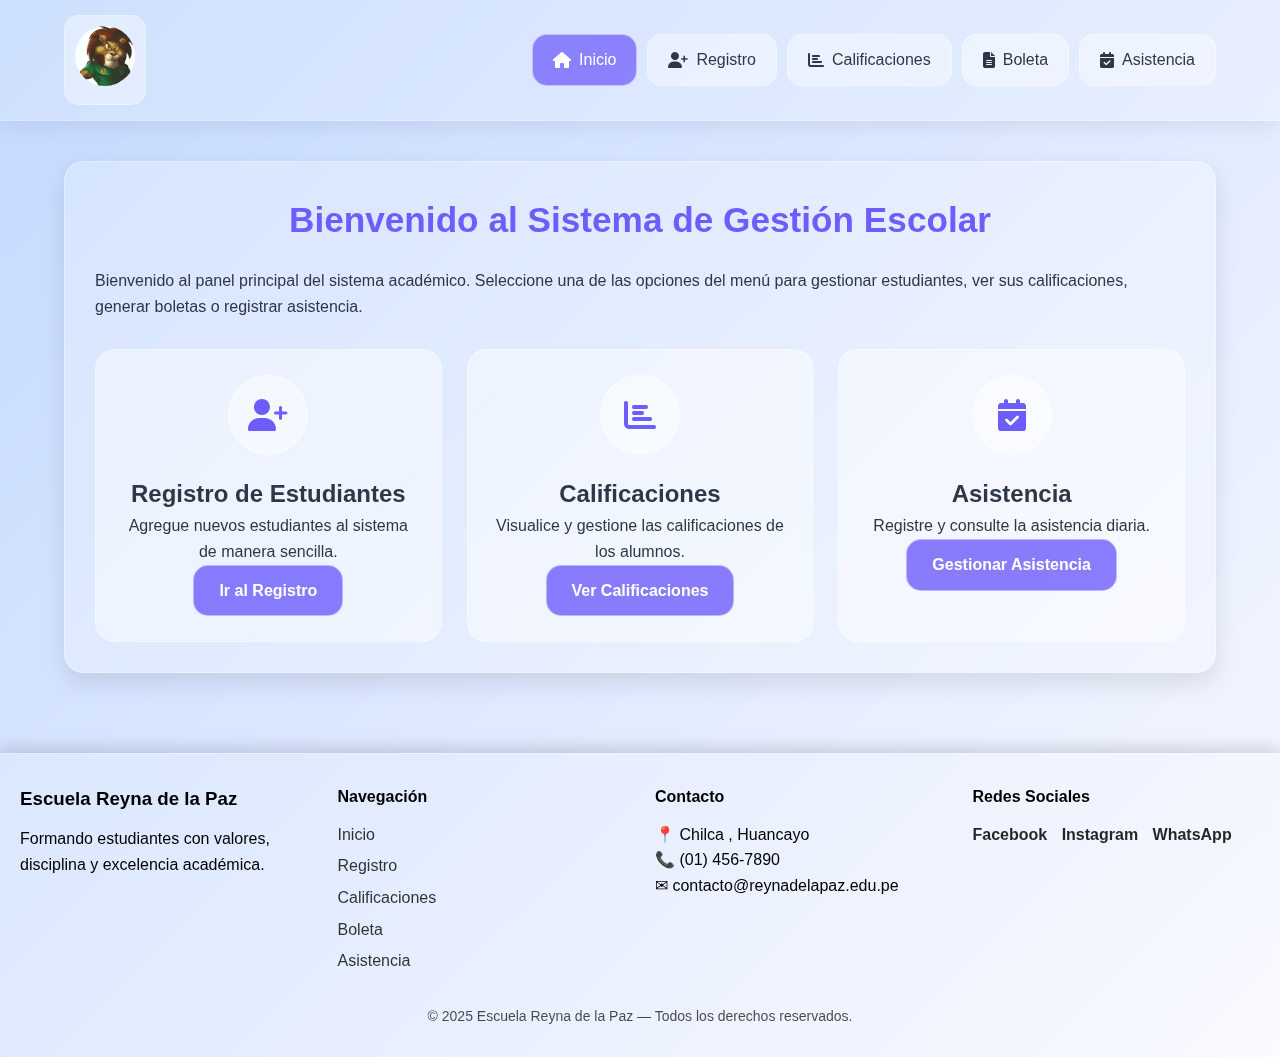
<file: index.html>
<!DOCTYPE html>
<html lang="es">
<head>
    <meta charset="UTF-8">
    <meta name="viewport" content="width=device-width, initial-scale=1.0">
    <title>Inicio - Escuela Reyna de la Paz</title>
    <link rel="stylesheet" href="https://cdnjs.cloudflare.com/ajax/libs/font-awesome/6.4.0/css/all.min.css">
    <link rel="stylesheet" href="styles.css">

</head>
<body>

<header>
    <div class="header-container">
        <div class="logo-wrapper">
            <div class="logo-container">
                <img src="/files/logo.jpg" class="logo" alt="Logo de la Escuela Reyna de la Paz">
            </div>
          
        </div>
        
        <nav>
            <a href="index.html" class="nav-link active">
                <i class="fas fa-home"></i> Inicio
            </a>
            <a href="registro.html" class="nav-link">
                <i class="fas fa-user-plus"></i> Registro
            </a>
            <a href="calificaciones.html" class="nav-link">
                <i class="fas fa-chart-bar"></i> Calificaciones
            </a>
            <a href="boleta.html" class="nav-link">
                <i class="fas fa-file-alt"></i> Boleta
            </a>
            <a href="asistencia.html" class="nav-link">
                <i class="fas fa-calendar-check"></i> Asistencia
            </a>
        </nav>
    </div>
</header>

<div class="container">
    <h1>Bienvenido al Sistema de Gestión Escolar</h1>
    <p>
        Bienvenido al panel principal del sistema académico.  
        Seleccione una de las opciones del menú para gestionar estudiantes, ver sus calificaciones, generar boletas o registrar asistencia.
    </p>
    <div class="section">
        <div class="card">
            <div class="card-icon">
                <i class="fas fa-user-plus"></i>
            </div>
            <h2>Registro de Estudiantes</h2>
            <p>Agregue nuevos estudiantes al sistema de manera sencilla.</p>
            <a href="registro.html" class="btn">Ir al Registro</a>
        </div>
        <div class="card">
            <div class="card-icon">
                <i class="fas fa-chart-bar"></i>
            </div>
            <h2>Calificaciones</h2>
            <p>Visualice y gestione las calificaciones de los alumnos.</p>
            <a href="calificaciones.html" class="btn">Ver Calificaciones</a>
        </div>
        <div class="card">
            <div class="card-icon">
                <i class="fas fa-calendar-check"></i>
            </div>
            <h2>Asistencia</h2>
            <p>Registre y consulte la asistencia diaria.</p>
            <a href="asistencia.html" class="btn">Gestionar Asistencia</a>
        </div>
    </div>
</div>

<footer class="footer">
    <div class="footer-contenedor">

        <div class="footer-col">
            <h3>Escuela Reyna de la Paz</h3>
            <p>Formando estudiantes con valores, disciplina y excelencia académica.</p>
        </div>

        <div class="footer-col">
            <h4>Navegación</h4>
            <ul>
                <li><a href="index.html">Inicio</a></li>
                <li><a href="registro.html">Registro</a></li>
                <li><a href="calificaciones.html">Calificaciones</a></li>
                <li><a href="boleta.html">Boleta</a></li>
                <li><a href="asistencia.html">Asistencia</a></li>
            </ul>
        </div>


        <div class="footer-col">
            <h4>Contacto</h4>
            <p>📍 Chilca , Huancayo</p>
            <p>📞 (01) 456-7890</p>
            <p>✉ contacto@reynadelapaz.edu.pe</p>
        </div>

        <div class="footer-col">
            <h4>Redes Sociales</h4>
            <div class="redes">
                <a href="#">Facebook</a>
                <a href="#">Instagram</a>
                <a href="#">WhatsApp</a>
            </div>
        </div>

    </div>

    <div class="footer-copy">
        © 2025 Escuela Reyna de la Paz — Todos los derechos reservados.
    </div>
</footer>

</body>
</html>
</file>
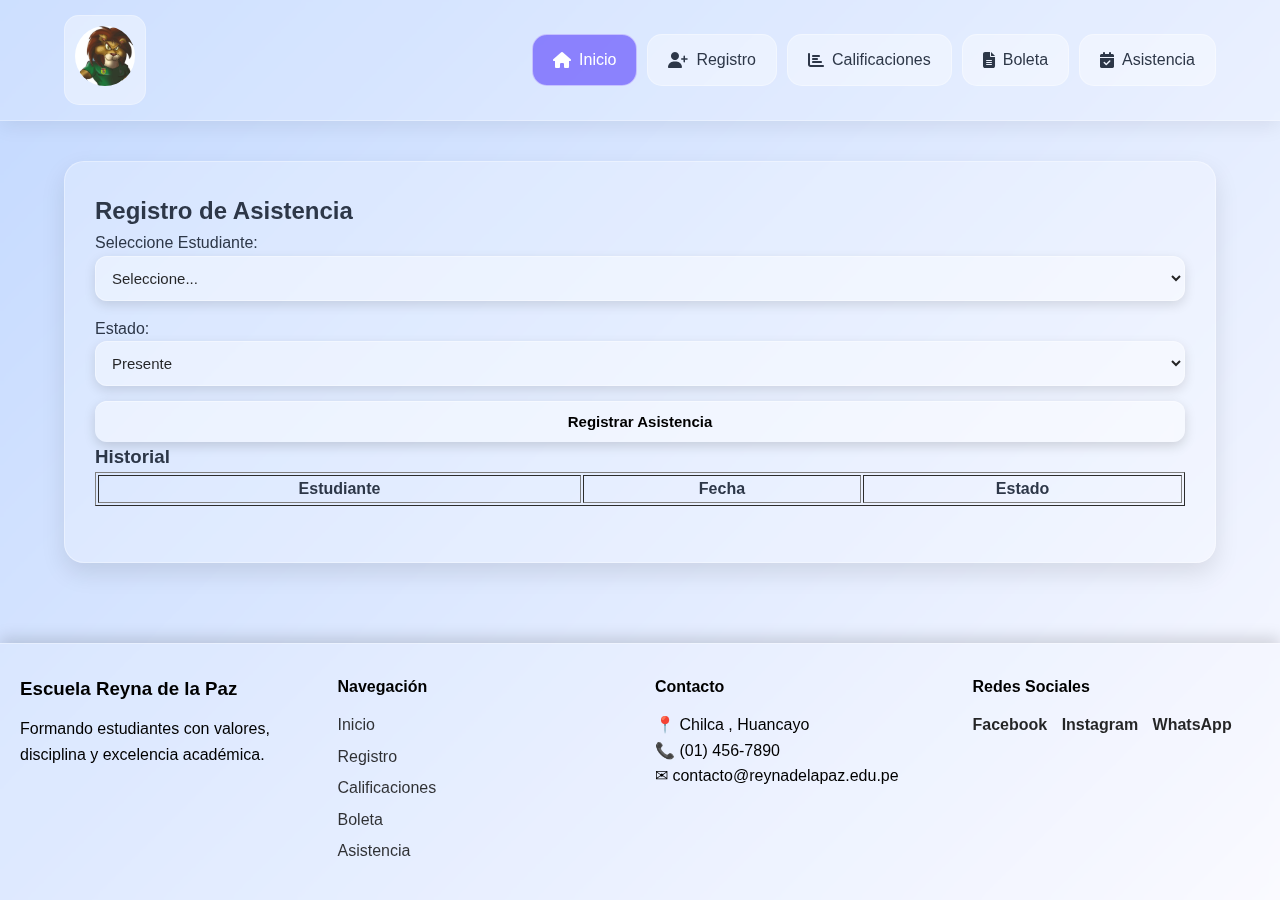
<file: asistencia.html>
<!DOCTYPE html>
<html lang="es">
<head>
    <meta charset="UTF-8">
    <title>Asistencia</title>
    <link rel="stylesheet" href="styles.css">
     <link rel="stylesheet" href="https://cdnjs.cloudflare.com/ajax/libs/font-awesome/6.4.0/css/all.min.css">
  
    <link rel="stylesheet" href="registro.css">
</head>

<body>

<header>
    <div class="header-container">
        <div class="logo-wrapper">
            <div class="logo-container">
                <img src="/files/logo.jpg" class="logo" alt="Logo de la Escuela Reyna de la Paz">
            </div>
          
        </div>
        
        <nav>
            <a href="index.html" class="nav-link active">
                <i class="fas fa-home"></i> Inicio
            </a>
            <a href="registro.html" class="nav-link">
                <i class="fas fa-user-plus"></i> Registro
            </a>
            <a href="calificaciones.html" class="nav-link">
                <i class="fas fa-chart-bar"></i> Calificaciones
            </a>
            <a href="boleta.html" class="nav-link">
                <i class="fas fa-file-alt"></i> Boleta
            </a>
            <a href="asistencia.html" class="nav-link">
                <i class="fas fa-calendar-check"></i> Asistencia
            </a>
        </nav>
    </div>
</header>

<div class="container">
    <h2>Registro de Asistencia</h2>

    <label>Seleccione Estudiante:</label>
    <select id="selEst"></select>

    <label>Estado:</label>
    <select id="estado">
        <option value="Presente">Presente</option>
        <option value="Ausente">Ausente</option>
    </select>

    <button onclick="marcarAsistencia()">Registrar Asistencia</button>

    <h3>Historial</h3>
    <table border="1" width="100%">
        <thead>
            <tr>
                <th>Estudiante</th>
                <th>Fecha</th>
                <th>Estado</th>
            </tr>
        </thead>
        <tbody id="tablaAsistencia"></tbody>
    </table>
</div>

<footer class="footer">
    <div class="footer-contenedor">

        <div class="footer-col">
            <h3>Escuela Reyna de la Paz</h3>
            <p>Formando estudiantes con valores, disciplina y excelencia académica.</p>
        </div>

        <div class="footer-col">
            <h4>Navegación</h4>
            <ul>
                <li><a href="index.html">Inicio</a></li>
                <li><a href="registro.html">Registro</a></li>
                <li><a href="calificaciones.html">Calificaciones</a></li>
                <li><a href="boleta.html">Boleta</a></li>
                <li><a href="asistencia.html">Asistencia</a></li>
            </ul>
        </div>


        <div class="footer-col">
            <h4>Contacto</h4>
            <p>📍 Chilca , Huancayo</p>
            <p>📞 (01) 456-7890</p>
            <p>✉ contacto@reynadelapaz.edu.pe</p>
        </div>

        <div class="footer-col">
            <h4>Redes Sociales</h4>
            <div class="redes">
                <a href="#">Facebook</a>
                <a href="#">Instagram</a>
                <a href="#">WhatsApp</a>
            </div>
        </div>

    </div>
<script src="app.js"></script>
</body>
</html>
</file>
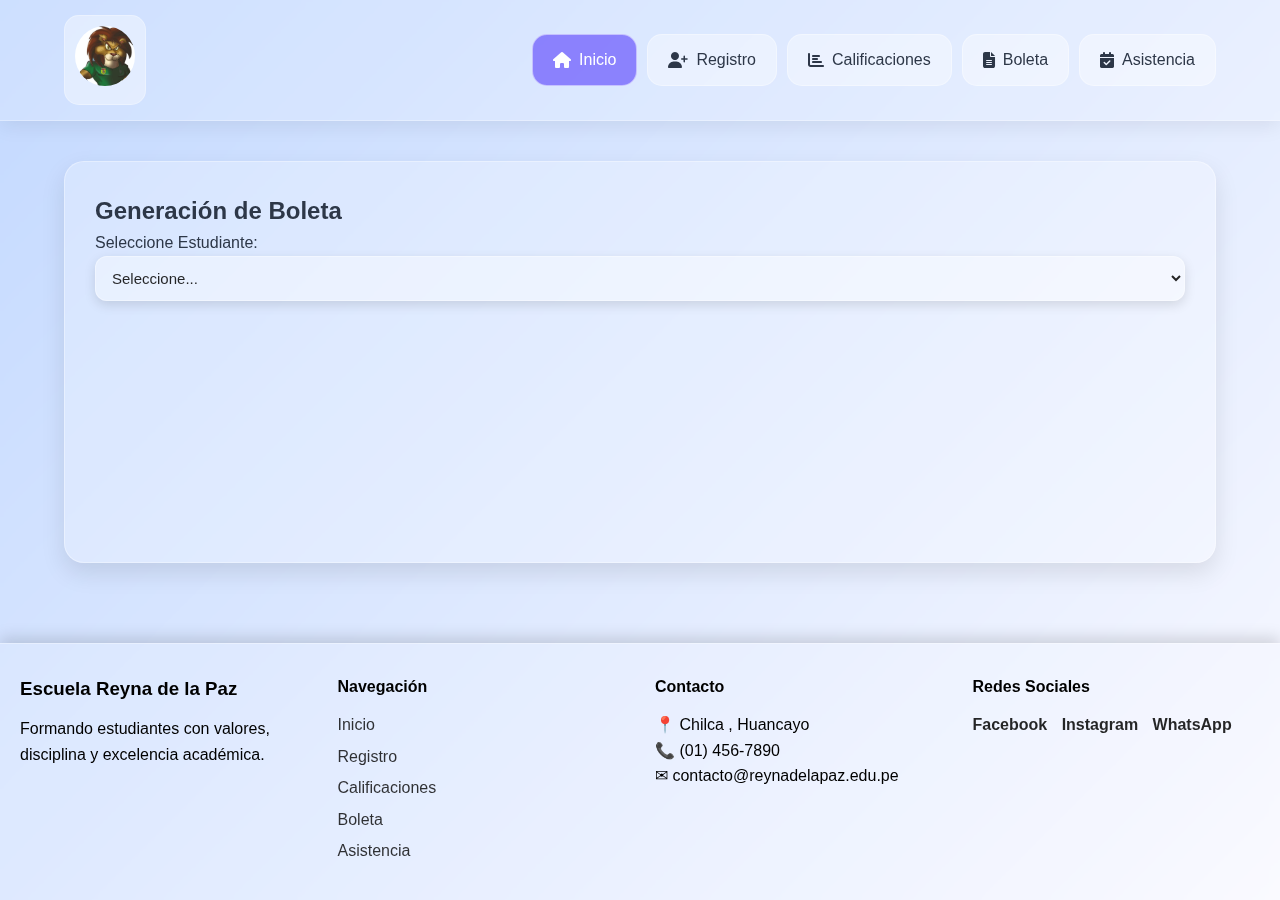
<file: boleta.html>
<!DOCTYPE html>
<html lang="es">
<head>
    <meta charset="UTF-8">
    <title>Boleta</title>
    <link rel="stylesheet" href="styles.css">
     <link rel="stylesheet" href="https://cdnjs.cloudflare.com/ajax/libs/font-awesome/6.4.0/css/all.min.css">
  
    <link rel="stylesheet" href="registro.css">
</head>

<body>

<header>
    <div class="header-container">
        <div class="logo-wrapper">
            <div class="logo-container">
                <img src="/files/logo.jpg" class="logo" alt="Logo de la Escuela Reyna de la Paz">
            </div>
          
        </div>
        
        <nav>
            <a href="index.html" class="nav-link active">
                <i class="fas fa-home"></i> Inicio
            </a>
            <a href="registro.html" class="nav-link">
                <i class="fas fa-user-plus"></i> Registro
            </a>
            <a href="calificaciones.html" class="nav-link">
                <i class="fas fa-chart-bar"></i> Calificaciones
            </a>
            <a href="boleta.html" class="nav-link">
                <i class="fas fa-file-alt"></i> Boleta
            </a>
            <a href="asistencia.html" class="nav-link">
                <i class="fas fa-calendar-check"></i> Asistencia
            </a>
        </nav>
    </div>
</header>

<div class="container">
    <h2>Generación de Boleta</h2>

    <label>Seleccione Estudiante:</label>
    <select id="selBoleta" onchange="generarBoleta()"></select>

    <div id="boletaArea"></div>
</div>
<footer class="footer">
    <div class="footer-contenedor">

        <div class="footer-col">
            <h3>Escuela Reyna de la Paz</h3>
            <p>Formando estudiantes con valores, disciplina y excelencia académica.</p>
        </div>

        <div class="footer-col">
            <h4>Navegación</h4>
            <ul>
                <li><a href="index.html">Inicio</a></li>
                <li><a href="registro.html">Registro</a></li>
                <li><a href="calificaciones.html">Calificaciones</a></li>
                <li><a href="boleta.html">Boleta</a></li>
                <li><a href="asistencia.html">Asistencia</a></li>
            </ul>
        </div>


        <div class="footer-col">
            <h4>Contacto</h4>
            <p>📍 Chilca , Huancayo</p>
            <p>📞 (01) 456-7890</p>
            <p>✉ contacto@reynadelapaz.edu.pe</p>
        </div>

        <div class="footer-col">
            <h4>Redes Sociales</h4>
            <div class="redes">
                <a href="#">Facebook</a>
                <a href="#">Instagram</a>
                <a href="#">WhatsApp</a>
            </div>
        </div>

    </div>

    
<script src="app.js"></script>
</body>
</html>
</file>
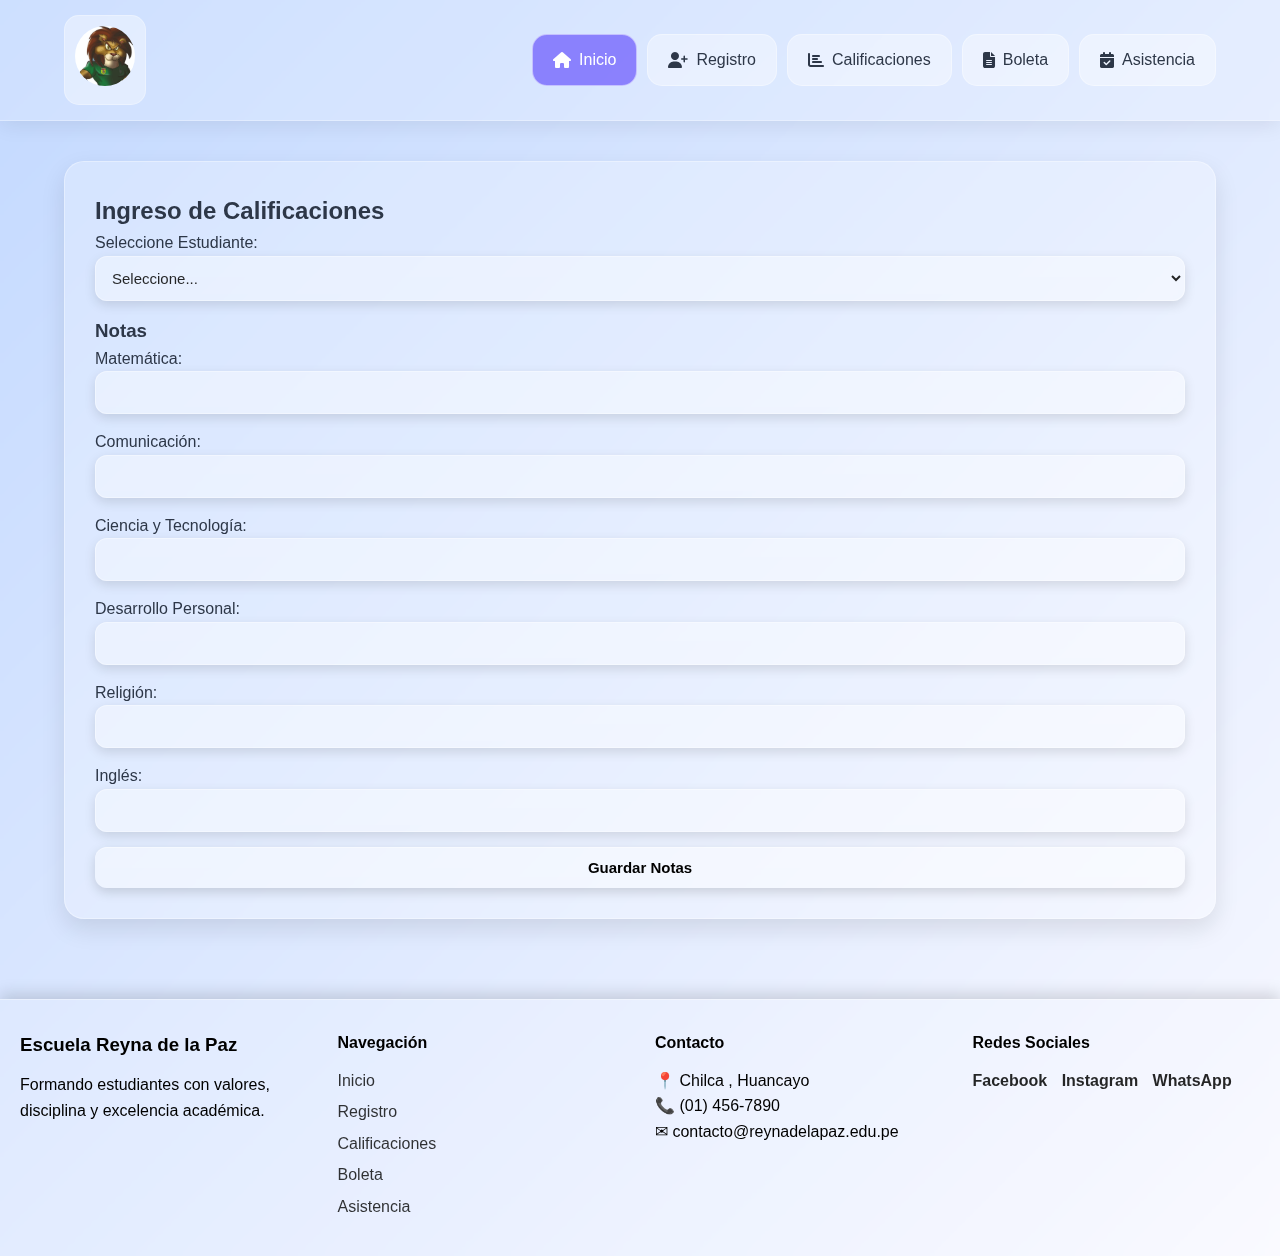
<file: calificaciones.html>
<!DOCTYPE html>
<html lang="es">
<head>
    <meta charset="UTF-8">
    <title>Calificaciones</title>
    <link rel="stylesheet" href="styles.css">
     <link rel="stylesheet" href="https://cdnjs.cloudflare.com/ajax/libs/font-awesome/6.4.0/css/all.min.css">
  
    <link rel="stylesheet" href="registro.css">
</head>

<body>

<header>
    <div class="header-container">
        <div class="logo-wrapper">
            <div class="logo-container">
                <img src="/files/logo.jpg" class="logo" alt="Logo de la Escuela Reyna de la Paz">
            </div>
          
        </div>
        
        <nav>
            <a href="index.html" class="nav-link active">
                <i class="fas fa-home"></i> Inicio
            </a>
            <a href="registro.html" class="nav-link">
                <i class="fas fa-user-plus"></i> Registro
            </a>
            <a href="calificaciones.html" class="nav-link">
                <i class="fas fa-chart-bar"></i> Calificaciones
            </a>
            <a href="boleta.html" class="nav-link">
                <i class="fas fa-file-alt"></i> Boleta
            </a>
            <a href="asistencia.html" class="nav-link">
                <i class="fas fa-calendar-check"></i> Asistencia
            </a>
        </nav>
    </div>
</header>

<div class="container">
    <h2>Ingreso de Calificaciones</h2>

    <label>Seleccione Estudiante:</label>
    <select id="selectEstudiante"></select>

    <h3>Notas</h3>

    <label>Matemática:</label>
    <input type="number" id="mate" min="0" max="20">

    <label>Comunicación:</label>
    <input type="number" id="comu" min="0" max="20">

    <label>Ciencia y Tecnología:</label>
    <input type="number" id="ciencia" min="0" max="20">

    <label>Desarrollo Personal:</label>
<input type="number" id="personal" min="0" max="20">

<label>Religión:</label>
<input type="number" id="religion" min="0" max="20">

<label>Inglés:</label>
<input type="number" id="ingles" min="0" max="20">


    <button onclick="guardarNotas()">Guardar Notas</button>

    <div id="resultado"></div>
</div>

<footer class="footer">
    <div class="footer-contenedor">

        <div class="footer-col">
            <h3>Escuela Reyna de la Paz</h3>
            <p>Formando estudiantes con valores, disciplina y excelencia académica.</p>
        </div>

        <div class="footer-col">
            <h4>Navegación</h4>
            <ul>
                <li><a href="index.html">Inicio</a></li>
                <li><a href="registro.html">Registro</a></li>
                <li><a href="calificaciones.html">Calificaciones</a></li>
                <li><a href="boleta.html">Boleta</a></li>
                <li><a href="asistencia.html">Asistencia</a></li>
            </ul>
        </div>


        <div class="footer-col">
            <h4>Contacto</h4>
            <p>📍 Chilca , Huancayo</p>
            <p>📞 (01) 456-7890</p>
            <p>✉ contacto@reynadelapaz.edu.pe</p>
        </div>

        <div class="footer-col">
            <h4>Redes Sociales</h4>
            <div class="redes">
                <a href="#">Facebook</a>
                <a href="#">Instagram</a>
                <a href="#">WhatsApp</a>
            </div>
        </div>

    </div>


<script src="app.js"></script>
</body>
</html>
</file>
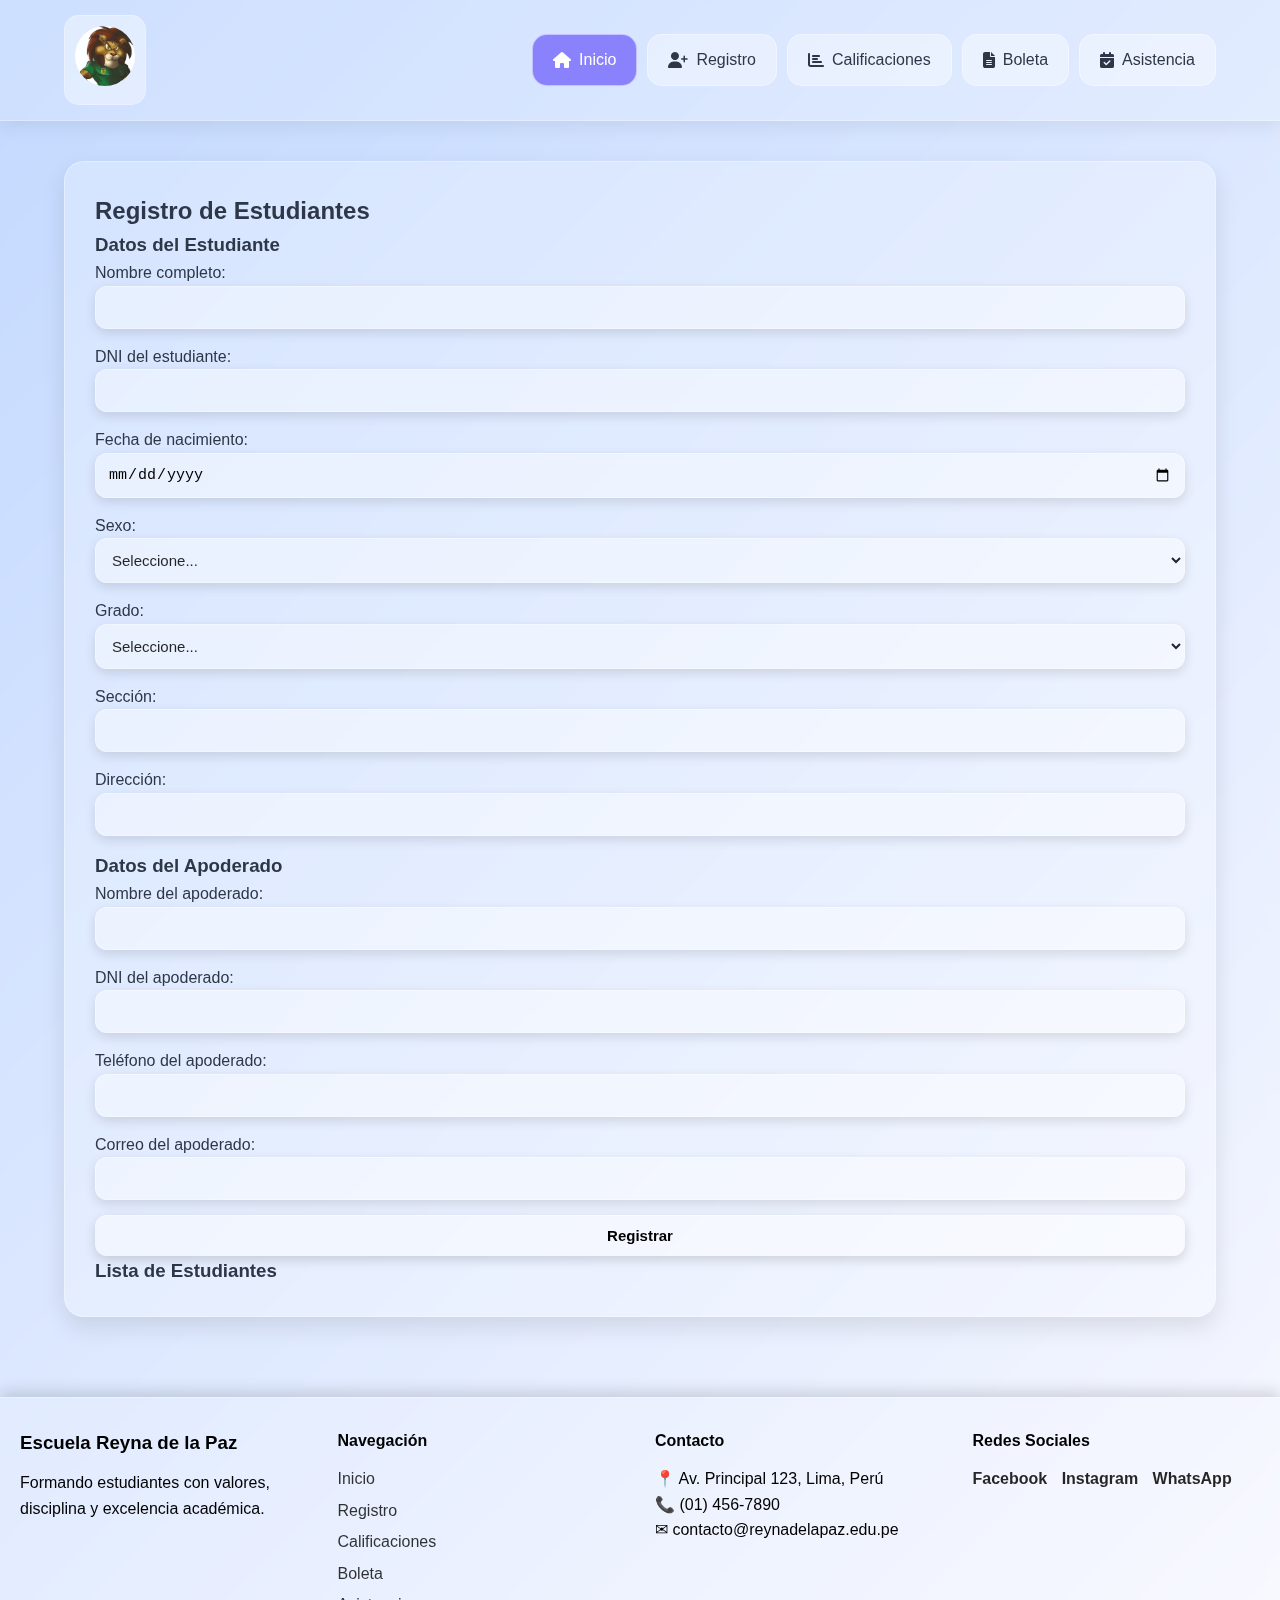
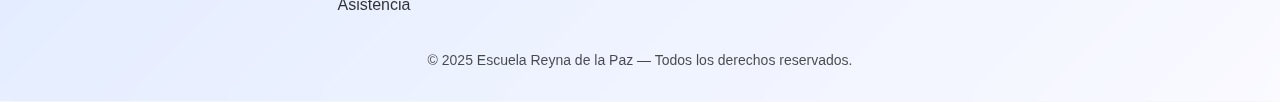
<file: registro.html>
<!DOCTYPE html>
<html lang="es">
<head>
    <meta charset="UTF-8">
    <title>Registro de Estudiantes</title>
    <link rel="stylesheet" href="styles.css">
     <link rel="stylesheet" href="https://cdnjs.cloudflare.com/ajax/libs/font-awesome/6.4.0/css/all.min.css">
  
    <link rel="stylesheet" href="registro.css">
</head>

<body>

<header>
    <div class="header-container">
        <div class="logo-wrapper">
            <div class="logo-container">
                <img src="/files/logo.jpg" class="logo" alt="Logo de la Escuela Reyna de la Paz">
            </div>
          
        </div>
        
        <nav>
            <a href="index.html" class="nav-link active">
                <i class="fas fa-home"></i> Inicio
            </a>
            <a href="registro.html" class="nav-link">
                <i class="fas fa-user-plus"></i> Registro
            </a>
            <a href="calificaciones.html" class="nav-link">
                <i class="fas fa-chart-bar"></i> Calificaciones
            </a>
            <a href="boleta.html" class="nav-link">
                <i class="fas fa-file-alt"></i> Boleta
            </a>
            <a href="asistencia.html" class="nav-link">
                <i class="fas fa-calendar-check"></i> Asistencia
            </a>
        </nav>
    </div>
</header>

<div class="container">
    <h2>Registro de Estudiantes</h2>

   <form id="formRegistro">

    <h3>Datos del Estudiante</h3>

    <label>Nombre completo:</label>
    <input type="text" id="nombreEst" required>

    <label>DNI del estudiante:</label>
    <input type="text" id="dniEst" maxlength="8" required>

    <label>Fecha de nacimiento:</label>
    <input type="date" id="nacimientoEst" required>

    <label>Sexo:</label>
    <select id="sexoEst" required>
        <option value="">Seleccione...</option>
        <option>Masculino</option>
        <option>Femenino</option>
    </select>

    <label>Grado:</label>
    <select id="gradoEst" required>
        <option value="">Seleccione...</option>
        <option>1ro</option>
        <option>2do</option>
        <option>3ro</option>
        <option>4to</option>
        <option>5to</option>
        <option>6to</option>
    </select>

    <label>Sección:</label>
    <input type="text" id="seccionEst" maxlength="1" required>

    <label>Dirección:</label>
    <input type="text" id="direccionEst" required>

    <h3>Datos del Apoderado</h3>

    <label>Nombre del apoderado:</label>
    <input type="text" id="apoderadoNom" required>

    <label>DNI del apoderado:</label>
    <input type="text" id="dniApod" maxlength="8" required>

    <label>Teléfono del apoderado:</label>
    <input type="text" id="telApod" maxlength="9" required>

    <label>Correo del apoderado:</label>
    <input type="email" id="correoApod">

    <button type="submit">Registrar</button>

</form>


    <h3>Lista de Estudiantes</h3>
    <div id="listaEstudiantes"></div>
</div>

<footer class="footer">
    <div class="footer-contenedor">

        <div class="footer-col">
            <h3>Escuela Reyna de la Paz</h3>
            <p>Formando estudiantes con valores, disciplina y excelencia académica.</p>
        </div>

        <div class="footer-col">
            <h4>Navegación</h4>
            <ul>
                <li><a href="index.html">Inicio</a></li>
                <li><a href="registro.html">Registro</a></li>
                <li><a href="calificaciones.html">Calificaciones</a></li>
                <li><a href="boleta.html">Boleta</a></li>
                <li><a href="asistencia.html">Asistencia</a></li>
            </ul>
        </div>


        <div class="footer-col">
            <h4>Contacto</h4>
            <p>📍 Av. Principal 123, Lima, Perú</p>
            <p>📞 (01) 456-7890</p>
            <p>✉ contacto@reynadelapaz.edu.pe</p>
        </div>

        <div class="footer-col">
            <h4>Redes Sociales</h4>
            <div class="redes">
                <a href="#">Facebook</a>
                <a href="#">Instagram</a>
                <a href="#">WhatsApp</a>
            </div>
        </div>

    </div>

    <div class="footer-copy">
        © 2025 Escuela Reyna de la Paz — Todos los derechos reservados.
    </div>
</footer>


<script src="app.js"></script>
</body>
</html>
</file>
<file: styles.css>
* {
    margin: 0;
    padding: 0;
    box-sizing: border-box;
}

body {
    font-family: 'Segoe UI', Tahoma, Geneva, Verdana, sans-serif;
    background: linear-gradient(135deg, #c3d9ff, #f9f9ff);
    color: #2d3748;
    line-height: 1.6;
    min-height: 100vh;
    display: flex;
    flex-direction: column;
    backdrop-filter: blur(4px);
}

header {
    padding: 15px 5%;
    position: sticky;
    top: 0;
    z-index: 100;

    background: rgba(255, 255, 255, 0.18);
    backdrop-filter: blur(10px);

    border-bottom: 1px solid rgba(255, 255, 255, 0.3);
    box-shadow: 0 4px 20px rgba(0,0,0,0.08);
}

.header-container {
    display: flex;
    justify-content: space-between;
    align-items: center;
    max-width: 1400px;
    margin: 0 auto;
}

.logo-container {
    padding: 10px;
    border-radius: 15px;
    background: rgba(255,255,255,0.25);
    backdrop-filter: blur(5px);
    border: 1px solid rgba(255,255,255,0.3);
}

.logo {
    height: 60px;
    width: 60px;
    border-radius: 50%;
    object-fit: cover;
}


nav {
    display: flex;
    gap: 10px;
}

.nav-link {
    display: flex;
    align-items: center;
    gap: 8px;
    padding: 12px 20px;
    text-decoration: none;
    color: #2d3748;

    background: rgba(255, 255, 255, 0.25);
    border-radius: 15px;
    backdrop-filter: blur(5px);

    border: 1px solid rgba(255, 255, 255, 0.35);
    transition: 0.25s ease;
}

.nav-link:hover {
    background: rgba(255, 255, 255, 0.35);
    transform: translateY(-2px);
}

.nav-link.active {
    background: rgba(109, 93, 252, 0.75);
    color: white;
    border: 1px solid rgba(255,255,255,0.5);
}


.container {
    flex: 1;
    width: 90%;
    max-width: 1200px;
    margin: 40px auto;
    padding: 30px;
    border-radius: 20px;

    background: rgba(255,255,255,0.25);
    border: 1px solid rgba(255,255,255,0.35);
    box-shadow: 0 10px 25px rgba(0,0,0,0.10);
    backdrop-filter: blur(12px);
}

.container h1 {
    text-align: center;
    margin-bottom: 20px;
    color: #6d5dfc;
    font-size: 2.2rem;
}


.section {
    display: grid;
    grid-template-columns: repeat(auto-fit, minmax(280px, 1fr));
    gap: 25px;
    margin-top: 30px;
}


.card {
    padding: 25px;
    border-radius: 20px;

    background: rgba(255,255,255,0.25);
    border: 1px solid rgba(255,255,255,0.35);
    backdrop-filter: blur(10px);

    transition: 0.25s ease;
    text-align: center;
}

.card:hover {
    transform: translateY(-5px);
    background: rgba(255,255,255,0.35);
}

.card-icon {
    width: 80px;
    height: 80px;
    margin: 0 auto 20px;
    display: flex;
    align-items: center;
    justify-content: center;

    border-radius: 50%;
    background: rgba(255,255,255,0.25);
    border: 1px solid rgba(255,255,255,0.35);
    backdrop-filter: blur(8px);

    color: #6d5dfc;
    font-size: 2rem;
}


.btn {
    display: inline-block;
    padding: 12px 25px;
    background: rgba(109, 93, 252, 0.8);
    color: white;
    text-decoration: none;
    border-radius: 15px;
    font-weight: 600;
    transition: 0.25s ease;
    border: 1px solid rgba(255, 255, 255, 0.45);
}

.btn:hover {
    background: rgba(109, 93, 252, 1);
    transform: translateY(-2px);
}

.footer {
    margin-top: 40px;
    padding: 30px 20px;

    background: rgba(255, 255, 255, 0.15);
    backdrop-filter: blur(12px);
    border-top: 1px solid rgba(255, 255, 255, 0.35);

    box-shadow: 0 -5px 15px rgba(0,0,0,0.15);
    color: #000;
}

.footer-contenedor {
    display: grid;
    grid-template-columns: repeat(auto-fit, minmax(220px, 1fr));
    gap: 30px;
}

.footer-col h4,
.footer-col h3 {
    margin-bottom: 12px;
    font-weight: 700;
}


.footer-col ul {
    list-style: none;
    padding: 0;
}

.footer-col ul li {
    margin-bottom: 6px;
}

.footer-col ul li a {
    text-decoration: none;
    color: rgba(0,0,0,0.8);
    transition: 0.2s ease;
}

.footer-col ul li a:hover {
    color: #000;
    text-decoration: underline;
}

.redes a {
    display: inline-block;
    margin-right: 10px;
    text-decoration: none;
    color: rgba(0,0,0,0.85);
    font-weight: 600;
    transition: 0.25s ease;
}

.redes a:hover {
    color: #000;
    text-decoration: underline;
}


.footer-copy {
    margin-top: 25px;
    text-align: center;
    font-size: 14px;
    color: rgba(0,0,0,0.7);
}



@media (max-width: 768px) {
    .header-container {
        flex-direction: column;
        gap: 20px;
    }
    nav {
        flex-wrap: wrap;
        justify-content: center;
    }
}
</file>
<file: registro.css>
input,
select {
    width: 100%;
    padding: 12px;
    margin-bottom: 15px;

    border: 1px solid rgba(255, 255, 255, 0.35);
    border-radius: 12px;

    background: rgba(255, 255, 255, 0.20);
    backdrop-filter: blur(12px);

    box-shadow: 0 4px 12px rgba(0, 0, 0, 0.12);

    color: #000;
    font-size: 15px;

    transition: 0.25s ease;
}

input::placeholder {
    color: rgba(0, 0, 0, 0.55);
}

select {
    color: rgba(0, 0, 0, 0.85);
}

input:focus,
select:focus {
    outline: none;
    border-color: rgba(255, 255, 255, 0.9);
    background: rgba(255, 255, 255, 0.30);
    box-shadow: 
        0 0 0 3px rgba(255, 255, 255, 0.35),
        0 4px 12px rgba(0, 0, 0, 0.15);
}


button {
    width: 100%;
    padding: 12px;
    border: none;
    border-radius: 12px;

    background: rgba(255, 255, 255, 0.25);
    backdrop-filter: blur(10px);

    color: #000;
    font-weight: 600;
    font-size: 15px;

    cursor: pointer;

    box-shadow:
        0 4px 12px rgba(0, 0, 0, 0.15),
        inset 0 1px 0 rgba(255, 255, 255, 0.4);

    transition: 0.25s ease;
}

button:hover {
    background: rgba(255, 255, 255, 0.35);
    box-shadow:
        0 6px 16px rgba(0, 0, 0, 0.18),
        inset 0 1px 0 rgba(255,255,255,0.5);
}

button:active {
    transform: scale(0.97);
    box-shadow:
        inset 0 2px 6px rgba(0, 0, 0, 0.25);
}
</file>
